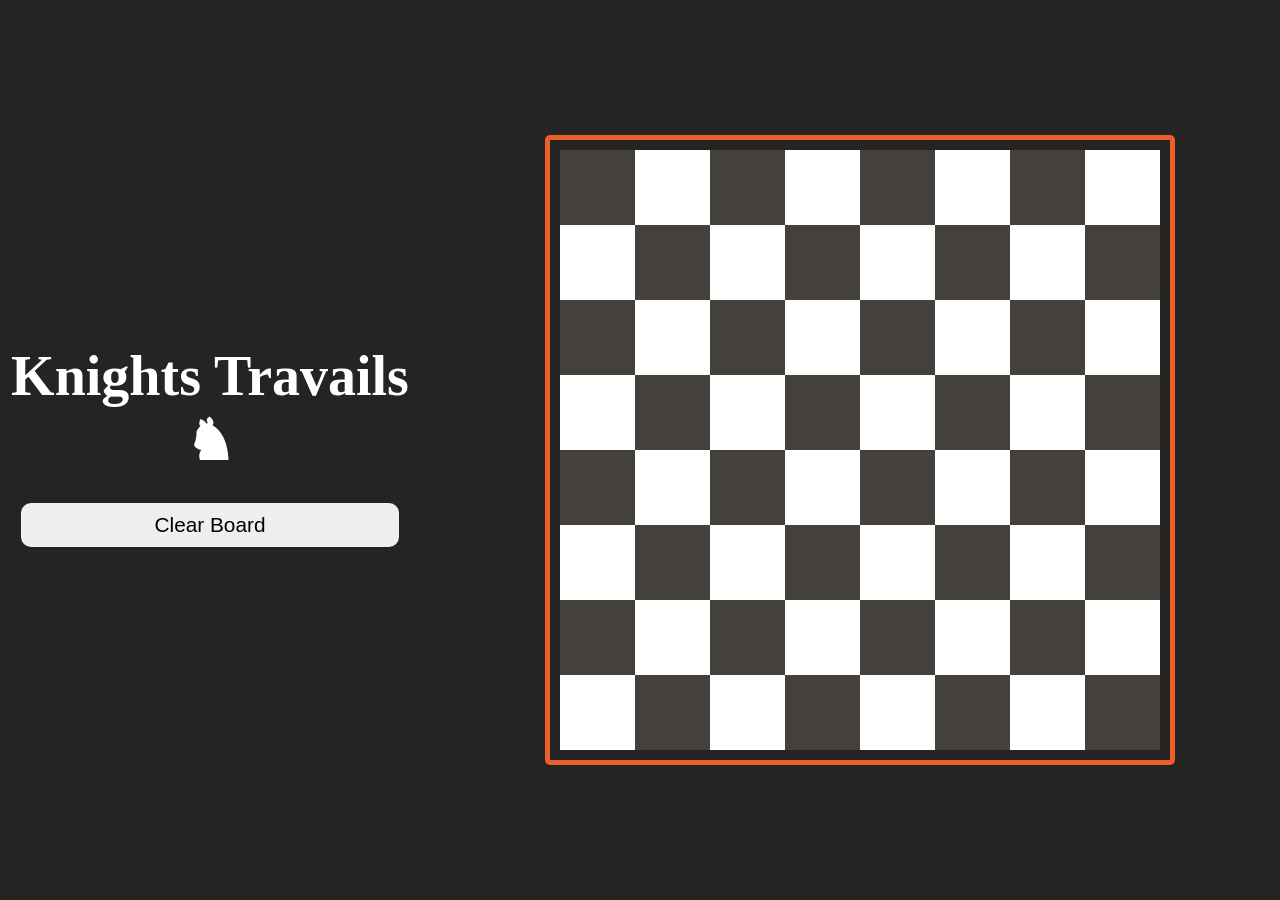
<file: index.html>
<!doctype html><html lang="en"><head><meta charset="UTF-8"><meta name="viewport" content="width=device-width,initial-scale=1"><title>Knights Travails</title><script defer="defer" src="main.js"></script></head><body><div class="left-side"><div class="content"><h1 class="title">Knights Travails <span>&#9822</span></h1><div class="buttons"><button id="clear">Clear Board</button></div></div></div><div class="right-side"><div class="board" id="board"></div></div></body></html>
</file>
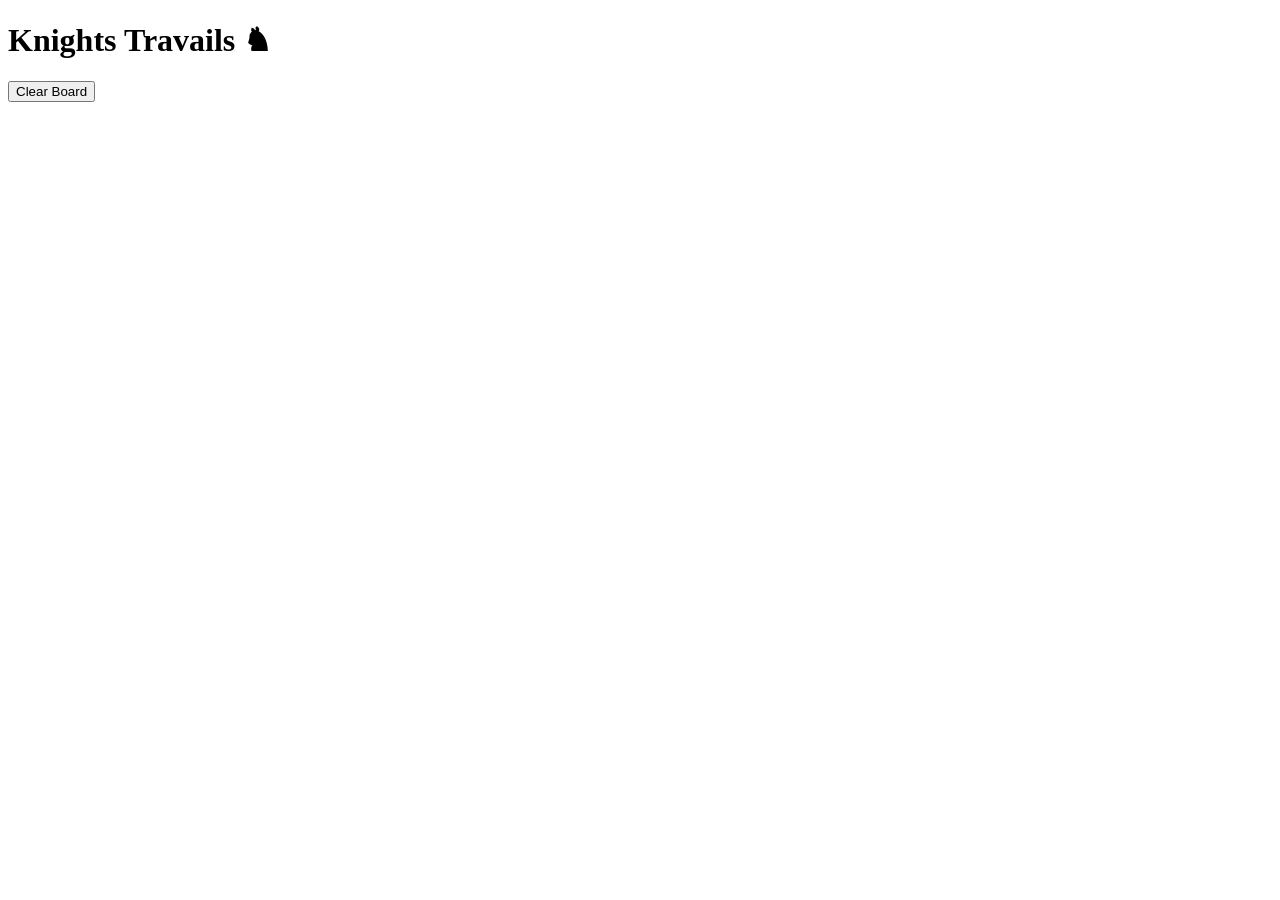
<file: src/template.html>
<!DOCTYPE html>
<html lang="en">
<head>
    <meta charset="UTF-8">
    <meta name="viewport" content="width=device-width, initial-scale=1.0">
    <title>Knights Travails</title>
</head>
<body>
    <div class="left-side">
        <div class="content">
            <h1 class="title">
                Knights Travails 
                <span>
                    &#9822
                </span>
            </h1>
            <div class="buttons">
                <button id="clear">Clear Board</button>
            </div>
        </div>
    </div>

    <div class="right-side">
        <div class="board" id="board">
        </div>
    </div>
</body>
</html>
</file>
